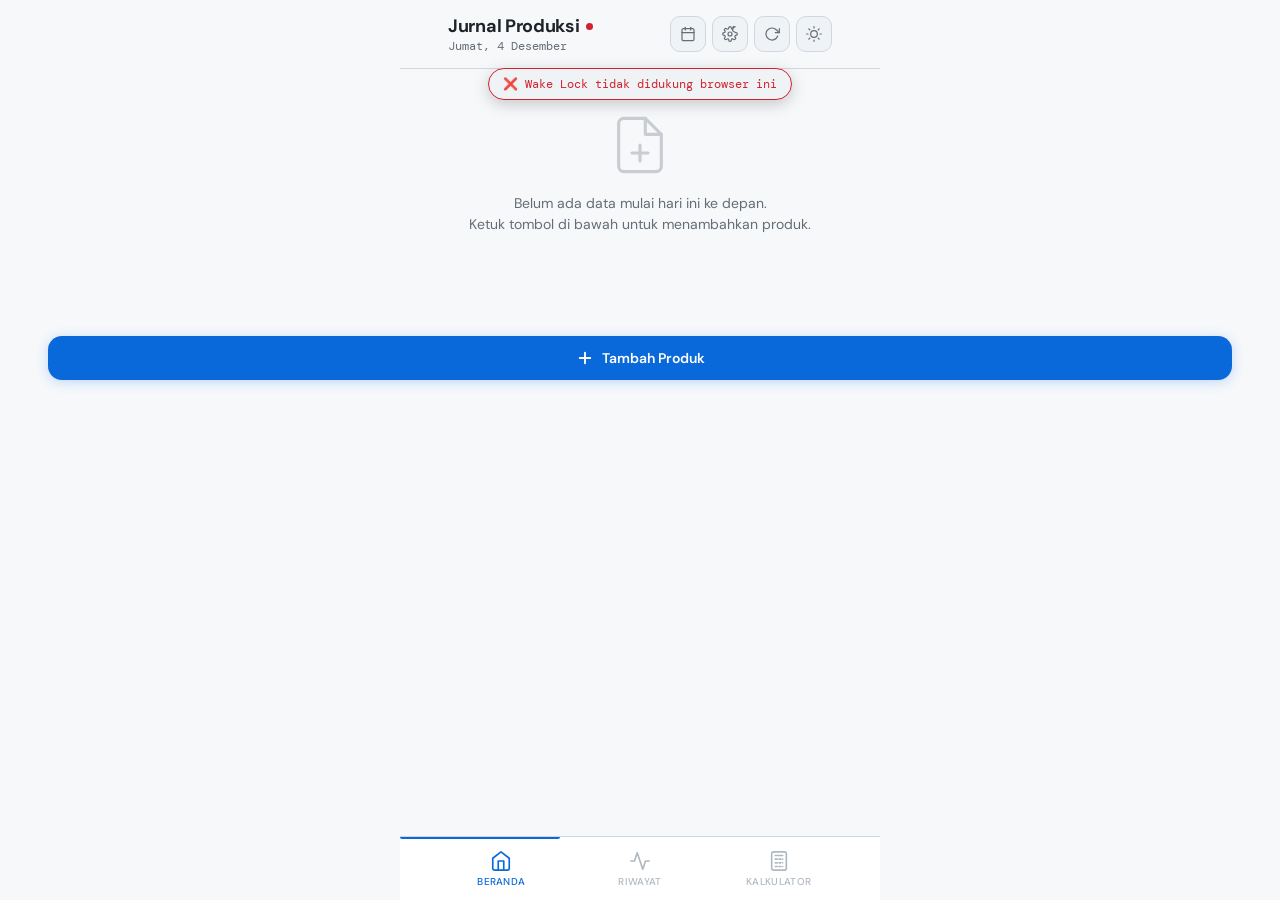
<file: index.html>
<!DOCTYPE html>
<html lang="id">
<head>
  <meta charset="UTF-8" />
  <meta name="viewport" content="width=device-width, initial-scale=1.0, maximum-scale=1.0, user-scalable=no" />
  <meta name="theme-color" content="#0f172a" media="(prefers-color-scheme: dark)" />
  <meta name="theme-color" content="#f8fafc" media="(prefers-color-scheme: light)" />
  <meta name="mobile-web-app-capable" content="yes" />
  <meta name="apple-mobile-web-app-capable" content="yes" />
  <meta name="apple-mobile-web-app-status-bar-style" content="default" />
  <title>Jurnal Produksi</title>
  <link rel="manifest" href="manifest.json" />
  <link rel="preconnect" href="https://fonts.googleapis.com" />
  <link rel="preconnect" href="https://fonts.gstatic.com" crossorigin />
  <link href="https://fonts.googleapis.com/css2?family=DM+Sans:wght@300;400;500;600;700&family=DM+Mono:wght@400;500&display=swap" rel="stylesheet" />
  <link rel="stylesheet" href="css/style.css" />
  <style>
    /* fallback untuk checkbox style jika belum ada di style.css */
    .checkbox-row {
      display: flex;
      align-items: center;
      gap: 10px;
      padding: 10px 12px;
      background: var(--bg-elevated);
      border: 1px solid var(--border);
      border-radius: var(--radius-sm);
      cursor: pointer;
      margin-bottom: 8px;
    }
    .checkbox-row.checked {
      border-color: var(--accent);
      background: var(--accent-soft);
    }
    .checkbox-custom {
      width: 20px; height: 20px;
      border: 2px solid var(--border);
      border-radius: 6px;
      display: flex;
      align-items: center;
      justify-content: center;
    }
    .checkbox-row.checked .checkbox-custom {
      background: var(--accent);
      border-color: var(--accent);
    }
    .checkbox-custom svg {
      width: 12px; height: 12px;
      opacity: 0;
    }
    .checkbox-row.checked .checkbox-custom svg {
      opacity: 1;
    }
    .sub-targets {
      display: grid;
      grid-template-columns: 1fr 1fr;
      gap: 10px;
      margin-top: 10px;
    }
  </style>
</head>
<body>
<div id="app">
  <!-- Pull to refresh indicator -->
  <div id="pullIndicator">
    <div class="pull-inner">
      <svg xmlns="http://www.w3.org/2000/svg" viewBox="0 0 24 24" fill="none" stroke="currentColor" stroke-linecap="round" stroke-linejoin="round"><polyline points="23 4 23 10 17 10"/><path d="M20.49 15a9 9 0 1 1-2.12-9.36L23 10"/></svg>
      <span id="pullLabel">Tarik untuk refresh</span>
    </div>
  </div>

  <!-- Header -->
  <header class="app-header">
    <div>
      <div style="display:flex;align-items:center;gap:6px">
        <div class="header-title">Jurnal Produksi</div>
        <div class="sync-dot" id="syncDot" title="Status sinkronisasi"></div>
      </div>
      <div class="header-date" id="headerDate"></div>
    </div>
    <div style="display:flex;gap:6px;align-items:center">
      <button class="theme-toggle" id="calBtn" title="Kalender">
        <svg xmlns="http://www.w3.org/2000/svg" viewBox="0 0 24 24" fill="none" stroke="currentColor" stroke-linecap="round" stroke-linejoin="round"><rect x="3" y="4" width="18" height="18" rx="2" ry="2"/><line x1="16" y1="2" x2="16" y2="6"/><line x1="8" y1="2" x2="8" y2="6"/><line x1="3" y1="10" x2="21" y2="10"/></svg>
      </button>
      <button class="theme-toggle" id="settingsBtn" title="Pengaturan">
        <svg xmlns="http://www.w3.org/2000/svg" viewBox="0 0 24 24" fill="none" stroke="currentColor" stroke-linecap="round" stroke-linejoin="round"><circle cx="12" cy="12" r="3"/><path d="M19.4 15a1.65 1.65 0 0 0 .33 1.82l.06.06a2 2 0 0 1-2.83 2.83l-.06-.06a1.65 1.65 0 0 0-1.82-.33 1.65 1.65 0 0 0-1 1.51V21a2 2 0 0 1-4 0v-.09A1.65 1.65 0 0 0 9 19.4a1.65 1.65 0 0 0-1.82.33l-.06.06a2 2 0 0 1-2.83-2.83l.06-.06A1.65 1.65 0 0 0 4.68 15a1.65 1.65 0 0 0-1.51-1H3a2 2 0 0 1 0-4h.09A1.65 1.65 0 0 0 4.6 9a1.65 1.65 0 0 0-.33-1.82l-.06-.06a2 2 0 0 1 2.83-2.83l.06.06A1.65 1.65 0 0 0 9 4.68a1.65 1.65 0 0 0 1-1.51V3a2 2 0 0 1 4 0v.09a1.65 1.65 0 0 0 1 1.51 1.65 1.65 0 0 0 1.82-.33l.06-.06a2 2 0 0 1 2.83-2.83l-.06.06A1.65 1.65 0 0 0 19.4 9a1.65 1.65 0 0 0 1.51 1H21a2 2 0 0 1 0 4h-.09a1.65 1.65 0 0 0-1.51 1z"/></svg>
      </button>
      <button class="theme-toggle" id="reloadBtn" title="Reload">
        <svg xmlns="http://www.w3.org/2000/svg" viewBox="0 0 24 24" fill="none" stroke="currentColor" stroke-linecap="round" stroke-linejoin="round"><polyline points="23 4 23 10 17 10"/><path d="M20.49 15a9 9 0 1 1-2.12-9.36L23 10"/></svg>
      </button>
      <button class="theme-toggle" id="themeToggle" title="Ganti tema">
        <svg class="icon-moon" xmlns="http://www.w3.org/2000/svg" viewBox="0 0 24 24" fill="none" stroke="currentColor" stroke-linecap="round" stroke-linejoin="round"><path d="M21 12.79A9 9 0 1 1 11.21 3 7 7 0 0 0 21 12.79z"/></svg>
        <svg class="icon-sun" xmlns="http://www.w3.org/2000/svg" viewBox="0 0 24 24" fill="none" stroke="currentColor" stroke-linecap="round" stroke-linejoin="round"><circle cx="12" cy="12" r="5"/><line x1="12" y1="1" x2="12" y2="3"/><line x1="12" y1="21" x2="12" y2="23"/><line x1="4.22" y1="4.22" x2="5.64" y2="5.64"/><line x1="18.36" y1="18.36" x2="19.78" y2="19.78"/><line x1="1" y1="12" x2="3" y2="12"/><line x1="21" y1="12" x2="23" y2="12"/><line x1="4.22" y1="19.78" x2="5.64" y2="18.36"/><line x1="18.36" y1="5.64" x2="19.78" y2="4.22"/></svg>
      </button>
    </div>
  </header>

  <!-- Toast notifikasi -->
  <div id="toast"></div>

  <!-- Pages -->
  <div class="page active" id="page-beranda"></div>
  <div class="page" id="page-riwayat"></div>
  <div class="page" id="page-kalender"></div>
  <div class="page" id="page-kalkulator"></div>

  <!-- Bottom Nav -->
  <nav class="bottom-nav">
    <div class="nav-indicator" id="navIndicator"></div>
    <div class="nav-item active" data-tab="beranda">
      <svg xmlns="http://www.w3.org/2000/svg" viewBox="0 0 24 24" fill="none" stroke="currentColor" stroke-linecap="round" stroke-linejoin="round"><path d="M3 9l9-7 9 7v11a2 2 0 0 1-2 2H5a2 2 0 0 1-2-2z"/><polyline points="9 22 9 12 15 12 15 22"/></svg>
      Beranda
    </div>
    <div class="nav-item" data-tab="riwayat">
      <svg xmlns="http://www.w3.org/2000/svg" viewBox="0 0 24 24" fill="none" stroke="currentColor" stroke-linecap="round" stroke-linejoin="round"><polyline points="22 12 18 12 15 21 9 3 6 12 2 12"/></svg>
      Riwayat
    </div>
    <div class="nav-item" data-tab="kalkulator">
      <svg xmlns="http://www.w3.org/2000/svg" viewBox="0 0 24 24" fill="none" stroke="currentColor" stroke-linecap="round" stroke-linejoin="round"><rect x="4" y="2" width="16" height="20" rx="2"/><line x1="8" y1="6" x2="16" y2="6"/><line x1="8" y1="10" x2="10" y2="10"/><line x1="12" y1="10" x2="14" y2="10"/><line x1="16" y1="10" x2="16" y2="10"/><line x1="8" y1="14" x2="10" y2="14"/><line x1="12" y1="14" x2="14" y2="14"/><line x1="16" y1="14" x2="16" y2="14"/><line x1="8" y1="18" x2="10" y2="18"/><line x1="12" y1="18" x2="14" y2="18"/><line x1="16" y1="18" x2="16" y2="18"/></svg>
      Kalkulator
    </div>
  </nav>
</div>

<!-- Modal Tambah Produk -->
<div class="modal-overlay" id="modalOverlay">
  <div class="modal-sheet">
    <div class="modal-handle"></div>
    <div class="modal-title">Tambah Produk</div>

    <div class="field-group">
      <label class="field-label">Tanggal</label>
      <input class="field-input" type="date" id="inputTanggal" />
    </div>

    <div class="field-group">
      <label class="field-label">Nama Produk</label>
      <input class="field-input" type="text" id="inputNama" placeholder="Contoh: Ayam Geprek, Dimsum..." />
    </div>

    <!-- Dua checkbox untuk mode -->
    <div class="field-group">
      <div class="checkbox-row" id="splitCheckboxRow">
        <div class="checkbox-custom">
          <svg xmlns="http://www.w3.org/2000/svg" viewBox="0 0 24 24" fill="none" stroke="white" stroke-width="3" stroke-linecap="round" stroke-linejoin="round"><polyline points="20 6 9 17 4 12"/></svg>
        </div>
        <div>
          <div class="checkbox-text">Split Mode (Porsi Kecil + Besar)</div>
          <div class="checkbox-desc">Aktifkan dua kolom input dengan target masing-masing</div>
        </div>
      </div>
      <div class="checkbox-row" id="sampleCheckboxRow">
        <div class="checkbox-custom">
          <svg xmlns="http://www.w3.org/2000/svg" viewBox="0 0 24 24" fill="none" stroke="white" stroke-width="3" stroke-linecap="round" stroke-linejoin="round"><polyline points="20 6 9 17 4 12"/></svg>
        </div>
        <div>
          <div class="checkbox-text">Sample Mode (Mentah, Proses, Jadi)</div>
          <div class="checkbox-desc">Aktifkan tiga kolom input untuk sampel (tanpa target, satuan kg)</div>
        </div>
      </div>
    </div>

    <!-- Target untuk mode Single & Split -->
    <div class="field-group" id="targetFields">
      <div class="sub-targets" id="subTargets">
        <div>
          <label class="field-label">Target Porsi Kecil</label>
          <input class="field-input" type="number" id="targetKecil" placeholder="0" min="0" />
        </div>
        <div>
          <label class="field-label">Target Porsi Besar</label>
          <input class="field-input" type="number" id="targetBesar" placeholder="0" min="0" />
        </div>
      </div>
      <div id="singleTargetWrap" style="margin-top:10px">
        <label class="field-label">Target Produksi</label>
        <input class="field-input" type="number" id="targetSingle" placeholder="0" min="0" />
      </div>
    </div>

    <!-- Field Satuan dan Catatan -->
    <div class="field-group">
      <label class="field-label">Satuan (default: pcs)</label>
      <input class="field-input" type="text" id="inputUnit" placeholder="pcs, kg, liter, dll" value="pcs" />
    </div>
    <div class="field-group">
      <label class="field-label">Catatan</label>
      <textarea class="field-input" id="inputNote" rows="2" placeholder="Misal: dari tim produksi A"></textarea>
    </div>

    <div class="modal-actions">
      <button class="btn btn-ghost" id="btnBatal">Batal</button>
      <button class="btn btn-primary" id="btnOk">Tambahkan</button>
    </div>
  </div>
</div>

<!-- Modal Settings -->
<div class="modal-overlay" id="settingsOverlay">
  <div class="modal-sheet">
    <div class="modal-handle"></div>
    <div class="modal-title">Pengaturan</div>

    <div class="field-group" style="margin-bottom:6px">
      <div class="field-label" style="margin-bottom:8px">Supabase</div>
      <label class="field-label" style="font-weight:400;margin-bottom:4px">URL</label>
      <input class="field-input" type="url" id="sbUrlInput" placeholder="https://xxx.supabase.co" />
    </div>
    <div class="field-group">
      <label class="field-label" style="font-weight:400;margin-bottom:4px">Anon Key</label>
      <input class="field-input" type="text" id="sbKeyInput" placeholder="eyJ..." style="font-size:11px;font-family:var(--mono)" />
    </div>

    <div class="field-group">
      <div class="field-label" style="margin-bottom:10px">Ukuran Panel Input</div>

      <label class="field-label" style="font-weight:400;margin-bottom:4px;display:block">Single — Tinggi input: <span id="singleInputVal">64</span>px</label>
      <input type="range" min="40" max="80" step="4" value="64" id="singleInputSlider" style="width:100%;accent-color:var(--accent)" />

      <label class="field-label" style="font-weight:400;margin-bottom:4px;display:block;margin-top:10px">Single — Ukuran stepper: <span id="singleStepperVal">56</span>px</label>
      <input type="range" min="32" max="64" step="4" value="56" id="singleStepperSlider" style="width:100%;accent-color:var(--accent)" />

      <label class="field-label" style="font-weight:400;margin-bottom:4px;display:block;margin-top:10px">Split — Tinggi input: <span id="splitInputVal">52</span>px</label>
      <input type="range" min="32" max="64" step="4" value="52" id="splitInputSlider" style="width:100%;accent-color:var(--accent)" />

      <label class="field-label" style="font-weight:400;margin-bottom:4px;display:block;margin-top:10px">Split — Ukuran stepper: <span id="splitStepperVal">44</span>px</label>
      <input type="range" min="24" max="56" step="4" value="44" id="splitStepperSlider" style="width:100%;accent-color:var(--accent)" />
    </div>

    <div class="field-group">
      <div class="field-label" style="margin-bottom:8px">Numpad</div>
      <label class="field-label" style="font-weight:400;margin-bottom:4px">Ukuran: <span id="numpadWidthVal">80</span>%</label>
      <input type="range" min="60" max="100" step="5" value="80" id="numpadWidthSlider" style="width:100%;accent-color:var(--accent);margin-top:4px" />

      <div style="margin-top:12px">
        <div class="setting-toggle-row">
          <div>
            <div class="setting-toggle-label">Posisi vertikal mengikuti input</div>
            <div class="setting-toggle-sub">Off = muncul dari bawah seperti keyboard</div>
          </div>
          <label class="toggle-switch">
            <input type="checkbox" id="toggleNumpadVertical" checked />
            <span class="toggle-track"></span>
          </label>
        </div>
        <div class="setting-toggle-row">
          <div>
            <div class="setting-toggle-label">Posisi horizontal mengikuti input</div>
            <div class="setting-toggle-sub">Off = selalu rata tengah</div>
          </div>
          <label class="toggle-switch">
            <input type="checkbox" id="toggleNumpadHorizontal" checked />
            <span class="toggle-track"></span>
          </label>
        </div>
      </div>
    </div>
    
    <!-- Wake Lock & Screensaver -->
    <div class="field-group" style="margin-top:16px">
      <div class="field-label" style="margin-bottom:8px">Mode Layar Tetap Menyala</div>
  
      <div class="setting-toggle-row" style="border-bottom: none;">
        <div>
          <div class="setting-toggle-label">Jaga Layar Tetap Menyala (Wake Lock)</div>
          <div class="setting-toggle-sub">Mencegah layar mati saat idle</div>
        </div>
        <label class="toggle-switch">
          <input type="checkbox" id="toggleWakeLock" />
          <span class="toggle-track"></span>
        </label>
      </div>
  
      <div style="margin-top:12px">
        <label class="field-label" style="font-weight:400;margin-bottom:4px">Idle screensaver setelah (detik): <span id="screensaverDelayVal">60</span> detik</label>
        <input type="range" id="screensaverDelaySlider" min="5" max="300" step="5" value="60" style="width:100%;accent-color:var(--accent)" />
      </div>
    </div>

    <!-- Warna Split Mode -->
    <div class="field-group">
      <div class="field-label" style="margin-bottom:10px">Warna Split Mode</div>

      <div style="margin-bottom:12px">
        <label class="field-label" style="font-weight:400;margin-bottom:6px;display:block">Porsi Kecil</label>
        <div style="display:flex;gap:6px;flex-wrap:wrap;margin-bottom:6px">
          <button class="color-swatch" data-col="kecil" data-hex="#e5534b" style="background:#e5534b"></button>
          <button class="color-swatch" data-col="kecil" data-hex="#f78166" style="background:#f78166"></button>
          <button class="color-swatch" data-col="kecil" data-hex="#db61a2" style="background:#db61a2"></button>
          <button class="color-swatch" data-col="kecil" data-hex="#f0883e" style="background:#f0883e"></button>
          <button class="color-swatch" data-col="kecil" data-hex="#d29922" style="background:#d29922"></button>
        </div>
        <div style="display:flex;align-items:center;gap:8px">
          <input type="color" id="colKecilPicker" value="#e5534b" style="width:36px;height:36px;border:1px solid var(--border);border-radius:8px;cursor:pointer;padding:2px;background:none" />
          <input class="field-input" type="text" id="colKecilHex" placeholder="#e5534b" style="flex:1;font-family:var(--mono);font-size:13px" />
        </div>
      </div>

      <div>
        <label class="field-label" style="font-weight:400;margin-bottom:6px;display:block">Porsi Besar</label>
        <div style="display:flex;gap:6px;flex-wrap:wrap;margin-bottom:6px">
          <button class="color-swatch" data-col="besar" data-hex="#388bfd" style="background:#388bfd"></button>
          <button class="color-swatch" data-col="besar" data-hex="#3fb950" style="background:#3fb950"></button>
          <button class="color-swatch" data-col="besar" data-hex="#79c0ff" style="background:#79c0ff"></button>
          <button class="color-swatch" data-col="besar" data-hex="#a371f7" style="background:#a371f7"></button>
          <button class="color-swatch" data-col="besar" data-hex="#39d353" style="background:#39d353"></button>
        </div>
        <div style="display:flex;align-items:center;gap:8px">
          <input type="color" id="colBesarPicker" value="#388bfd" style="width:36px;height:36px;border:1px solid var(--border);border-radius:8px;cursor:pointer;padding:2px;background:none" />
          <input class="field-input" type="text" id="colBesarHex" placeholder="#388bfd" style="flex:1;font-family:var(--mono);font-size:13px" />
        </div>
      </div>
    </div>
    
    <!-- Warna Sampel Mode -->
    <div class="field-group" style="margin-top: 16px">
      <div class="field-label" style="margin-bottom: 10px">Warna Sampel Mode</div>

      <div style="margin-bottom: 12px">
        <label class="field-label" style="font-weight:400;margin-bottom:6px;display:block">Berat Mentah</label>
        <div style="display:flex;gap:6px;flex-wrap:wrap;margin-bottom:6px">
          <button class="color-swatch" data-col="sample-raw" data-hex="#3fb950" style="background:#3fb950"></button>
          <button class="color-swatch" data-col="sample-raw" data-hex="#2ea043" style="background:#2ea043"></button>
          <button class="color-swatch" data-col="sample-raw" data-hex="#56d364" style="background:#56d364"></button>
          <button class="color-swatch" data-col="sample-raw" data-hex="#1f7a3c" style="background:#1f7a3c"></button>
        </div>
        <div style="display:flex;align-items:center;gap:8px">
          <input type="color" id="sampleRawPicker" value="#3fb950" style="width:36px;height:36px;border:1px solid var(--border);border-radius:8px;cursor:pointer;padding:2px;background:none" />
          <input class="field-input" type="text" id="sampleRawHex" placeholder="#3fb950" style="flex:1;font-family:var(--mono);font-size:13px" />
        </div>
      </div>

      <div style="margin-bottom: 12px">
        <label class="field-label" style="font-weight:400;margin-bottom:6px;display:block">Berat Proses</label>
        <div style="display:flex;gap:6px;flex-wrap:wrap;margin-bottom:6px">
          <button class="color-swatch" data-col="sample-soaked" data-hex="#d29922" style="background:#d29922"></button>
          <button class="color-swatch" data-col="sample-soaked" data-hex="#e3b341" style="background:#e3b341"></button>
          <button class="color-swatch" data-col="sample-soaked" data-hex="#b57c1c" style="background:#b57c1c"></button>
          <button class="color-swatch" data-col="sample-soaked" data-hex="#f5c542" style="background:#f5c542"></button>
        </div>
        <div style="display:flex;align-items:center;gap:8px">
          <input type="color" id="sampleSoakedPicker" value="#d29922" style="width:36px;height:36px;border:1px solid var(--border);border-radius:8px;cursor:pointer;padding:2px;background:none" />
          <input class="field-input" type="text" id="sampleSoakedHex" placeholder="#d29922" style="flex:1;font-family:var(--mono);font-size:13px" />
        </div>
      </div>

      <div>
        <label class="field-label" style="font-weight:400;margin-bottom:6px;display:block">Berat Jadi</label>
        <div style="display:flex;gap:6px;flex-wrap:wrap;margin-bottom:6px">
          <button class="color-swatch" data-col="sample-stirfried" data-hex="#388bfd" style="background:#388bfd"></button>
          <button class="color-swatch" data-col="sample-stirfried" data-hex="#58a6ff" style="background:#58a6ff"></button>
          <button class="color-swatch" data-col="sample-stirfried" data-hex="#1f6feb" style="background:#1f6feb"></button>
          <button class="color-swatch" data-col="sample-stirfried" data-hex="#79c0ff" style="background:#79c0ff"></button>
        </div>
        <div style="display:flex;align-items:center;gap:8px">
          <input type="color" id="sampleStirfriedPicker" value="#388bfd" style="width:36px;height:36px;border:1px solid var(--border);border-radius:8px;cursor:pointer;padding:2px;background:none" />
          <input class="field-input" type="text" id="sampleStirfriedHex" placeholder="#388bfd" style="flex:1;font-family:var(--mono);font-size:13px" />
        </div>
      </div>
    </div>

    <div id="syncStatus" style="display:none;margin-bottom:12px;padding:10px 12px;border-radius:var(--radius-sm);font-size:13px;"></div>

    <div class="modal-actions" style="flex-direction:column;gap:8px">
      <button class="btn btn-primary" id="btnSimpanUrl">Simpan & Sinkronisasi</button>
      <button class="btn btn-ghost" id="btnSyncNow">Sinkronisasi Sekarang</button>
      <button class="btn btn-ghost" id="btnSettingsBatal">Tutup</button>
    </div>
  </div>
</div>

<!-- Modal Edit Produk (tanpa checkbox split/sample) -->
<div class="modal-overlay" id="editModalOverlay">
  <div class="modal-sheet">
    <div class="modal-handle"></div>
    <div class="modal-title">Edit Produk</div>
    <input type="hidden" id="editProductId" />

    <div class="field-group">
      <label class="field-label">Tanggal</label>
      <input class="field-input" type="date" id="editTanggal" />
    </div>

    <div class="field-group">
      <label class="field-label">Nama Produk</label>
      <input class="field-input" type="text" id="editNama" />
    </div>

    <!-- Kontainer editor — diisi dinamis -->
    <div id="editContainerArea"></div>

    <!-- Field Satuan dan Catatan di Edit Modal -->
    <div class="field-group">
      <label class="field-label">Satuan</label>
      <input class="field-input" type="text" id="editUnit" placeholder="pcs, kg, liter" />
    </div>
    <div class="field-group">
      <label class="field-label">Catatan</label>
      <textarea class="field-input" id="editNote" rows="2"></textarea>
    </div>

    <div class="modal-actions">
      <button class="btn btn-ghost" id="btnEditBatal">Batal</button>
      <button class="btn btn-primary" id="btnEditSimpan">Simpan</button>
    </div>
  </div>
</div>

<!-- Confirm Popup -->
<div id="confirmBackdrop" class="confirm-backdrop" style="display:none"></div>
<div id="confirmPopup" class="confirm-popup" style="display:none">
  <button class="confirm-yes" id="confirmYes">Hapus?</button>
</div>

<!-- Custom Numpad Keyboard -->
<div id="numpadBackdrop" class="numpad-backdrop" style="display:none"></div>
<div id="numpad" class="numpad-overlay" style="display:none">
  <div class="numpad-container">
    <div class="numpad-header">
      <div class="numpad-display">
        <span id="numpadDisplay">0</span>
      </div>
      <button class="numpad-delete" id="numpadDel">⌫</button>
    </div>
    <div class="numpad-grid">
      <button class="nk" data-val="1">1</button>
      <button class="nk" data-val="2">2</button>
      <button class="nk" data-val="3">3</button>
      <button class="nk" data-val="4">4</button>
      <button class="nk" data-val="5">5</button>
      <button class="nk" data-val="6">6</button>
      <button class="nk" data-val="7">7</button>
      <button class="nk" data-val="8">8</button>
      <button class="nk" data-val="9">9</button>
      <button class="nk nk-koma" data-val=",">,</button>
      <button class="nk nk-zero" data-val="0">0</button>
      <button class="nk nk-ok" id="numpadOk">OK</button>
    </div>
  </div>
</div>

<script src="js/app.js"></script>
</body>
</html>
</file>
<file: css/style.css>
/* ===== GLOBAL & VARIABLES ===== */
*,
*::before,
*::after {
    box-sizing: border-box;
    margin: 0;
    padding: 0;
}

:root {
    --sans: "DM Sans", sans-serif;
    --mono: "DM Mono", monospace;
    --radius: 14px;
    --radius-sm: 8px;
    --radius-lg: 20px;
    --transition: 0.18s cubic-bezier(0.4, 0, 0.2, 1);
}

* {
    -webkit-tap-highlight-color: transparent !important;
}

/* Dark theme — default */
:root,
html.dark {
    --bg: #0d1117;
    --bg-card: #161b22;
    --bg-elevated: #21262d;
    --bg-input: #0d1117;
    --border: #30363d;
    --border-focus: #388bfd;
    --text: #e6edf3;
    --text-muted: #8b949e;
    --text-subtle: #484f58;
    --accent: #388bfd;
    --accent-soft: #1c2d44;
    --accent-text: #79c0ff;
    --success: #3fb950;
    --success-soft: #1a2f1e;
    --danger: #f85149;
    --danger-soft: #2d1517;
    --warning: #d29922;
    --warning-soft: #2d2005;
    --tab-bg: #0d1117;
    --tab-border: #21262d;
    --shadow: 0 8px 32px rgba(0, 0, 0, 0.4);
    --shadow-sm: 0 2px 8px rgba(0, 0, 0, 0.3);
    --col-kecil: #e5534b;
    --col-kecil-bg: #2d1517;
    --col-besar: #388bfd;
    --col-besar-bg: #1c2d44;
    --sample-raw: #3fb950;
    --sample-raw-bg: rgba(63, 185, 80, 0.08);
    --sample-soaked: #d29922;
    --sample-soaked-bg: rgba(210, 153, 34, 0.08);
    --sample-stirfried: #388bfd;
    --sample-stirfried-bg: rgba(56, 139, 253, 0.08);
}

html.light {
    --bg: #f6f8fa;
    --bg-card: #ffffff;
    --bg-elevated: #f0f3f6;
    --bg-input: #f6f8fa;
    --border: #d0d7de;
    --border-focus: #0969da;
    --text: #1f2328;
    --text-muted: #656d76;
    --text-subtle: #afb8c1;
    --accent: #0969da;
    --accent-soft: #ddf4ff;
    --accent-text: #0550ae;
    --success: #1a7f37;
    --success-soft: #dafbe1;
    --danger: #cf222e;
    --danger-soft: #fff0ee;
    --warning: #9a6700;
    --warning-soft: #fff8c5;
    --tab-bg: #ffffff;
    --tab-border: #d0d7de;
    --shadow: 0 8px 32px rgba(0, 0, 0, 0.1);
    --shadow-sm: 0 2px 8px rgba(0, 0, 0, 0.06);
    --col-kecil: #d1242f;
    --col-kecil-bg: #fff0ee;
    --col-besar: #0969da;
    --col-besar-bg: #ddf4ff;
    --sample-raw: #1a7f37;
    --sample-raw-bg: #dafbe1;
    --sample-soaked: #9a6700;
    --sample-soaked-bg: #fff8c5;
    --sample-stirfried: #0969da;
    --sample-stirfried-bg: #ddf4ff;
}

@media (prefers-color-scheme: light) {
    html:not(.dark):not(.light) {
        --bg: #f6f8fa;
        --bg-card: #ffffff;
        --bg-elevated: #f0f3f6;
        --bg-input: #f6f8fa;
        --border: #d0d7de;
        --border-focus: #0969da;
        --text: #1f2328;
        --text-muted: #656d76;
        --text-subtle: #afb8c1;
        --accent: #0969da;
        --accent-soft: #ddf4ff;
        --accent-text: #0550ae;
        --success: #1a7f37;
        --success-soft: #dafbe1;
        --danger: #cf222e;
        --danger-soft: #fff0ee;
        --warning: #9a6700;
        --warning-soft: #fff8c5;
        --tab-bg: #ffffff;
        --tab-border: #d0d7de;
        --shadow: 0 8px 32px rgba(0, 0, 0, 0.1);
        --shadow-sm: 0 2px 8px rgba(0, 0, 0, 0.06);
        --col-kecil: #d1242f;
        --col-kecil-bg: #fff0ee;
        --col-besar: #0969da;
        --col-besar-bg: #ddf4ff;
    }
}

html,
body {
    height: 100%;
    font-family: var(--sans);
    background: var(--bg);
    color: var(--text);
    overflow: hidden;
}

#app {
    height: 100dvh;
    display: flex;
    flex-direction: column;
    max-width: 480px;
    margin: 0 auto;
    position: relative;
    overflow: hidden;
}

/* ===== HEADER ===== */
.app-header {
    padding: 16px 20px 12px;
    display: flex;
    align-items: center;
    justify-content: space-between;
    background: var(--bg);
    border-bottom: 1px solid var(--border);
    flex-shrink: 0;
    z-index: 10;
}

.header-title {
    font-size: 18px;
    font-weight: 700;
    letter-spacing: -0.3px;
}

.header-date {
    font-size: 12px;
    color: var(--text-muted);
    font-family: var(--mono);
}

/* ===== PAGES ===== */
.page {
    display: none;
    flex: 1;
    overflow-y: auto;
    padding: 16px 20px;
    padding-bottom: 80px;
    overscroll-behavior-y: contain;
}
.page.active {
    display: block;
    animation: fadeSlide 0.2s ease;
}
#page-kalkulator {
    display: none;
    flex-direction: column;
    padding: 0;
    overflow: hidden;
}
#page-kalkulator.active {
    display: flex;
}
.calc-fixed-bottom {
    flex-shrink: 0;
    padding: 8px 16px 68px;
    background: var(--bg);
    border-top: 1px solid var(--border);
}

@keyframes fadeSlide {
    from {
        opacity: 0;
        transform: translateY(6px);
    }
    to {
        opacity: 1;
        transform: translateY(0);
    }
}

/* ===== PULL TO REFRESH ===== */
#pullIndicator {
    position: absolute;
    top: 0;
    left: 0;
    right: 0;
    display: flex;
    align-items: center;
    justify-content: center;
    height: 0;
    overflow: hidden;
    background: var(--bg);
    z-index: 20;
    transition: height 0.15s ease;
    pointer-events: none;
}
#pullIndicator .pull-inner {
    display: flex;
    align-items: center;
    gap: 8px;
    font-size: 12px;
    color: var(--text-muted);
    font-family: var(--mono);
}
#pullIndicator svg {
    width: 18px;
    height: 18px;
    stroke: var(--text-muted);
    stroke-width: 2;
    transition: transform 0.2s ease;
    flex-shrink: 0;
}
#pullIndicator.releasing svg {
    transform: rotate(180deg);
}
@keyframes pullSpin {
    to {
        transform: rotate(360deg);
    }
}
#pullIndicator.loading svg {
    animation: pullSpin 0.6s linear infinite;
}

/* ===== BOTTOM NAV ===== */
.bottom-nav {
    position: absolute;
    bottom: 0;
    left: 0;
    right: 0;
    height: 64px;
    background: var(--tab-bg);
    border-top: 1px solid var(--tab-border);
    display: flex;
    z-index: 100;
}

.nav-item {
    flex: 1;
    display: flex;
    flex-direction: column;
    align-items: center;
    justify-content: center;
    gap: 3px;
    cursor: pointer;
    transition: color var(--transition);
    color: var(--text-subtle);
    font-size: 10px;
    font-weight: 500;
    letter-spacing: 0.3px;
    text-transform: uppercase;
    -webkit-tap-highlight-color: transparent;
    user-select: none;
}

.nav-item.active {
    color: var(--accent);
}

.nav-item svg {
    width: 22px;
    height: 22px;
    stroke-width: 1.8;
}

.nav-indicator {
    position: absolute;
    top: 0;
    height: 2px;
    background: var(--accent);
    border-radius: 0 0 2px 2px;
    width: 33.333%;
    transition: left 0.25s cubic-bezier(0.4, 0, 0.2, 1);
}

/* ===== THEME TOGGLE ===== */
.theme-toggle {
    width: 36px;
    height: 36px;
    border-radius: 10px;
    background: var(--bg-elevated);
    border: 1px solid var(--border);
    color: var(--text-muted);
    cursor: pointer;
    display: flex;
    align-items: center;
    justify-content: center;
    transition: all var(--transition);
    flex-shrink: 0;
}
.theme-toggle:hover {
    border-color: var(--accent);
    color: var(--accent);
}
.theme-toggle svg {
    width: 16px;
    height: 16px;
    stroke-width: 1.8;
    transition: opacity 0.15s;
}
.icon-sun {
    display: none;
}
.icon-moon {
    display: block;
}
html.light .icon-sun {
    display: block;
}
html.light .icon-moon {
    display: none;
}

@keyframes spin {
    to {
        transform: rotate(360deg);
    }
}
.reloading svg {
    animation: spin 0.6s linear;
}

/* ===== SYNC ===== */
.sync-dot {
    width: 7px;
    height: 7px;
    border-radius: 50%;
    background: var(--text-subtle);
    flex-shrink: 0;
    transition: background 0.3s;
}
.sync-dot.ok {
    background: #3fb950;
}
.sync-dot.err {
    background: var(--danger);
}
.sync-dot.loading {
    background: var(--accent);
    animation: spin 1s linear infinite;
    border-radius: 0;
    clip-path: none;
}

.sync-status-box {
    border: 1px solid var(--border);
    border-radius: var(--radius-sm);
}
.sync-status-box.ok {
    border-color: #3fb950;
    background: rgba(63, 185, 80, 0.08);
    color: #3fb950;
}
.sync-status-box.err {
    border-color: var(--danger);
    background: var(--danger-soft);
    color: var(--danger);
}

/* ===== TOAST ===== */
#toast {
    position: fixed;
    top: 68px;
    left: 50%;
    transform: translateX(-50%) translateY(-8px);
    background: var(--bg-elevated);
    border: 1px solid var(--border);
    border-radius: 20px;
    padding: 7px 14px;
    font-size: 12px;
    font-family: var(--mono);
    color: var(--text-muted);
    white-space: nowrap;
    opacity: 0;
    pointer-events: none;
    transition:
        opacity 0.2s,
        transform 0.2s;
    z-index: 999;
    box-shadow: 0 4px 16px rgba(0, 0, 0, 0.2);
}
#toast.show {
    opacity: 1;
    transform: translateX(-50%) translateY(0);
}
#toast.ok {
    border-color: #3fb950;
    color: #3fb950;
}
#toast.err {
    border-color: var(--danger);
    color: var(--danger);
}
.empty-state {
    display: flex;
    flex-direction: column;
    align-items: center;
    justify-content: center;
    min-height: 300px;
    gap: 16px;
    color: var(--text-muted);
    text-align: center;
}

.empty-state svg {
    opacity: 0.3;
}
.empty-state p {
    font-size: 14px;
    line-height: 1.5;
}

/* ===== FAB ===== */
.fab {
    display: flex;
    align-items: center;
    justify-content: center;
    gap: 8px;
    width: 100%;
    padding: 13px;
    margin-top: 12px;
    margin-bottom: 4px;
    border-radius: var(--radius);
    background: var(--accent);
    color: #fff;
    border: none;
    cursor: pointer;
    font-size: 14px;
    font-weight: 600;
    font-family: var(--sans);
    box-shadow: 0 2px 12px rgba(56, 139, 253, 0.3);
    transition:
        transform var(--transition),
        box-shadow var(--transition);
}
.fab:active {
    transform: scale(0.98);
    box-shadow: none;
}
.fab svg {
    width: 18px;
    height: 18px;
    stroke-width: 2.5;
    flex-shrink: 0;
}

/* ===== PRODUCT CARD ===== */
.product-card {
    background: var(--bg-card);
    border: 1px solid var(--border);
    border-radius: var(--radius);
    padding: 16px;
    margin-bottom: 14px;
    box-shadow: var(--shadow-sm);
    position: relative;
}

.drag-handle {
    position: absolute;
    top: 14px;
    left: 8px;
    width: 20px;
    height: 28px;
    display: flex;
    flex-direction: column;
    align-items: center;
    justify-content: center;
    gap: 3px;
    cursor: grab;
    opacity: 0;
    transition: opacity var(--transition);
    touch-action: none;
    -webkit-tap-highlight-color: transparent;
}
.drag-handle span {
    display: block;
    width: 14px;
    height: 2px;
    background: var(--text-subtle);
    border-radius: 2px;
}
.product-card:hover .drag-handle,
.product-card.active-card .drag-handle {
    opacity: 1;
}
.product-card.dragging {
    opacity: 0.4;
    pointer-events: none;
}
.product-card.drag-over {
    border-color: var(--accent);
    box-shadow: 0 0 0 2px var(--accent-soft);
}
.drag-ghost {
    position: fixed;
    z-index: 999;
    pointer-events: none;
    opacity: 0.92;
    box-shadow: 0 8px 32px rgba(0, 0, 0, 0.35);
    border-radius: var(--radius);
    background: var(--bg-card);
    border: 1px solid var(--accent);
    transform: rotate(1.5deg) scale(1.02);
    transition: none;
}

.riwayat-item {
    position: relative;
}
.riwayat-item .drag-handle {
    top: 12px;
    left: 4px;
}
.riwayat-item:hover .drag-handle,
.riwayat-item.ri-active .drag-handle {
    opacity: 1;
}
.riwayat-item.dragging {
    opacity: 0.4;
    pointer-events: none;
}
.riwayat-item.drag-over {
    border-color: var(--accent);
    box-shadow: 0 0 0 2px var(--accent-soft);
}

.product-header {
    display: flex;
    align-items: center;
    justify-content: space-between;
    margin-bottom: 14px;
}

.product-name {
    font-size: 15px;
    font-weight: 600;
    letter-spacing: -0.2px;
}

.product-date {
    font-size: 11px;
    color: var(--text-muted);
    font-family: var(--mono);
}

.product-cols {
    display: grid;
    gap: 10px;
    margin-bottom: 12px;
}

.product-cols.single {
    grid-template-columns: 1fr;
}
.product-cols.double {
    grid-template-columns: 1fr 1fr;
}
.product-cols.triple {
    grid-template-columns: 1fr 1fr 1fr;
    gap: 12px;
}

.col-section {
    /* wrapper tiap kolom */
}

/* Split mode: semua elemen lebih kompak */
.product-cols.double .col-label {
    font-size: 10px;
    letter-spacing: 0.3px;
}
.product-cols.double .target-badge {
    font-size: 9px;
    padding: 1px 4px;
}
.product-cols.double .edit-target-btn svg {
    width: 10px;
    height: 10px;
}
.product-cols.double .add-container-btn {
    font-size: 11px;
    padding: 7px 4px;
    gap: 3px;
}
.product-cols.double .add-container-btn svg {
    width: 11px;
    height: 11px;
}
.product-cols.double .container-row {
    padding: 7px 7px;
    gap: 4px;
    position: relative;
}
.product-cols.double .container-input {
    font-size: 15px;
    padding: 5px 6px;
    width: 100%;
}
.product-cols.double .mult-step-btn {
    width: 26px;
    height: 28px;
    font-size: 15px;
}
.product-cols.double .mult-step-input {
    width: 28px;
    height: 28px;
    font-size: 12px;
}
.product-cols.double .mult-label {
    font-size: 10px;
}
.product-cols.double .container-row-bottom {
    gap: 3px;
}
.product-cols.double .container-row-result {
    padding-top: 2px;
    margin-top: 1px;
}
.product-cols.double .mult-result {
    font-size: 14px;
}
/* Remove btn: absolute pojok kanan atas, input jadi full width */
.product-cols.double .container-row-top {
    position: relative;
}
.product-cols.double .container-input {
    padding-right: 0;
}

/* Edit modal: konsisten */
#editContainerArea .remove-btn {
    padding: 6px;
}
#editContainerArea .remove-btn svg {
    width: 16px;
    height: 16px;
}
#editContainerArea .product-cols.double .remove-btn {
    padding: 2px;
}
#editContainerArea .product-cols.double .remove-btn svg {
    width: 11px;
    height: 11px;
}
/* ===== SINGLE MODE – TOMBOL HAPUS ===== */
#page-beranda .product-cols.single .container-row-top {
    position: relative;
}
#page-beranda .product-cols.single .container-input {
    padding-right: 0;
}
.col-label {
    font-size: 11px;
    font-weight: 600;
    text-transform: uppercase;
    letter-spacing: 0.6px;
    color: var(--text-muted);
    margin-bottom: 8px;
}

.col-label span {
    display: inline-flex;
    align-items: center;
    gap: 4px;
}

.target-badge {
    font-family: var(--mono);
    font-size: 10px;
    background: var(--accent-soft);
    color: var(--accent-text);
    padding: 1px 6px;
    border-radius: 20px;
    font-weight: 500;
}

/* ===== KONTAINER ===== */
.container-list {
    display: flex;
    flex-direction: column;
    gap: 8px;
}

.container-row {
    display: flex;
    flex-direction: column;
    gap: 6px;
    background: var(--bg-elevated);
    border: 1px solid var(--border);
    border-radius: var(--radius-sm);
    padding: 10px;
}

/* Baris 1: input angka (full width) */
.container-row-top {
    display: flex;
    align-items: center;
    gap: 6px;
}

/* Baris 2: stepper × kontainer */
.container-row-bottom {
    display: flex;
    align-items: center;
    justify-content: center;
    gap: 6px;
}

/* Baris 3: hasil kali */
/* Baris hasil: tombol kiri, hasil kanan */
.container-row-result {
    display: flex;
    align-items: center;
    justify-content: space-between;
    padding-top: 6px;
    border-top: 1px solid var(--border);
    margin-top: 4px;
}

.container-row-result .remove-btn {
    padding: 4px;
    background: none;
    border: none;
    cursor: pointer;
    display: flex;
    align-items: center;
    color: var(--text-subtle);
    transition: color var(--transition);
    line-height: 0;
}

.container-row-result .remove-btn:active {
    color: var(--danger);
}

.container-row-result .remove-btn svg {
    width: 16px;
    height: 16px;
    stroke-width: 1.8;
}

/* Group hasil di kanan */
.result-group {
    display: flex;
    align-items: baseline;
    gap: 2px;
}

/* Untuk mode split: ukuran ikon lebih kecil */
.product-cols.double .container-row-result .remove-btn svg {
    width: 12px;
    height: 12px;
}

/* Tambahan: atur font untuk hasil */
.result-group .mult-result {
    font-size: 14px;
    font-weight: 700;
    margin: 0 2px;
}

.container-input {
    flex: 1;
    background: var(--bg-input);
    border: 1px solid var(--border);
    border-radius: var(--radius-sm);
    color: var(--text);
    font-family: var(--mono);
    font-size: 18px;
    font-weight: 700;
    padding: 6px 10px;
    transition: border-color var(--transition);
    text-align: center;
    min-width: 0;
}

.container-input:focus {
    outline: none;
    border-color: var(--border-focus);
}

/* Label "×" pemisah */
.mult-label {
    font-size: 12px;
    color: var(--text-subtle);
    flex-shrink: 0;
}

/* Stepper: [−] [input] [+] */
.mult-stepper {
    display: flex;
    align-items: center;
    gap: 0;
    border: 1px solid var(--border);
    border-radius: var(--radius-sm);
    overflow: hidden;
    flex-shrink: 0;
}

.mult-step-btn {
    background: var(--bg-card);
    border: none;
    color: var(--text-muted);
    width: 36px;
    height: 36px;
    cursor: pointer;
    font-size: 18px;
    line-height: 1;
    display: flex;
    align-items: center;
    justify-content: center;
    transition:
        background var(--transition),
        color var(--transition);
    flex-shrink: 0;
    -webkit-tap-highlight-color: transparent;
}
.mult-step-btn:active {
    background: var(--accent-soft);
    color: var(--accent);
}

.mult-step-input {
    width: 44px;
    background: var(--bg-input);
    border: none;
    border-left: 1px solid var(--border);
    border-right: 1px solid var(--border);
    color: var(--text);
    font-family: var(--mono);
    font-size: 14px;
    font-weight: 700;
    text-align: center;
    padding: 4px 2px;
    height: 36px;
    -moz-appearance: textfield;
}
.mult-step-input::-webkit-inner-spin-button,
.mult-step-input::-webkit-outer-spin-button {
    -webkit-appearance: none;
}
.mult-step-input:focus {
    outline: none;
    background: var(--accent-soft);
}

/* "= NNN" hasil kali — baris 3 */
.mult-result {
    font-size: 18px;
    font-family: var(--mono);
    font-weight: 700;
    color: var(--text);
}

.remove-btn {
    background: none;
    border: none;
    color: var(--text-subtle);
    cursor: pointer;
    padding: 6px;
    display: flex;
    align-items: center;
    border-radius: var(--radius-sm);
    transition:
        color var(--transition),
        background var(--transition);
    flex-shrink: 0;
    -webkit-tap-highlight-color: transparent;
}
.remove-btn:active {
    color: var(--danger);
    background: var(--danger-soft);
}
.remove-btn svg {
    width: 16px;
    height: 16px;
    stroke-width: 2;
}

.add-container-btn {
    width: 100%;
    background: none;
    border: 1px dashed var(--border);
    border-radius: var(--radius-sm);
    color: var(--text-muted);
    font-size: 13px;
    font-family: var(--sans);
    padding: 10px;
    cursor: pointer;
    transition: all var(--transition);
    margin-top: 10px;
    display: flex;
    align-items: center;
    justify-content: center;
    gap: 6px;
    -webkit-tap-highlight-color: transparent;
}

.add-container-btn:active {
    border-color: var(--accent);
    color: var(--accent);
    background: var(--accent-soft);
}
.add-container-btn svg {
    width: 14px;
    height: 14px;
}

/* Edit target inline */
.col-label {
    font-size: 11px;
    font-weight: 600;
    text-transform: uppercase;
    letter-spacing: 0.6px;
    color: var(--text-muted);
    margin-bottom: 8px;
    display: flex;
    align-items: center;
    justify-content: space-between;
}

.col-label-left {
    display: flex;
    align-items: center;
    gap: 6px;
}

.edit-target-btn {
    background: none;
    border: none;
    color: var(--text-subtle);
    cursor: pointer;
    padding: 2px 4px;
    border-radius: 4px;
    display: flex;
    align-items: center;
    transition: color var(--transition);
    -webkit-tap-highlight-color: transparent;
}
.edit-target-btn:active {
    color: var(--accent);
}
.edit-target-btn svg {
    width: 11px;
    height: 11px;
    stroke-width: 2;
}

.target-edit-wrap {
    display: none;
    align-items: center;
    gap: 6px;
    margin-bottom: 8px;
}
.target-edit-wrap.visible {
    display: flex;
}

.target-edit-input {
    width: 80px;
    background: var(--bg-input);
    border: 1px solid var(--border-focus);
    border-radius: var(--radius-sm);
    color: var(--text);
    font-family: var(--mono);
    font-size: 13px;
    font-weight: 600;
    padding: 5px 8px;
    text-align: center;
}
.target-edit-input:focus {
    outline: none;
}

.target-save-btn {
    background: var(--accent);
    border: none;
    border-radius: var(--radius-sm);
    color: #fff;
    font-size: 12px;
    font-weight: 600;
    padding: 5px 10px;
    cursor: pointer;
    font-family: var(--sans);
}
.summary-box {
    background: var(--bg-elevated);
    border-radius: var(--radius-sm);
    padding: 12px 14px;
    margin-top: 14px;
    border: 1px solid var(--border);
}

.summary-title {
    font-size: 11px;
    font-weight: 600;
    text-transform: uppercase;
    letter-spacing: 0.6px;
    color: var(--text-muted);
    margin-bottom: 10px;
}

.summary-grid {
    display: flex;
    flex-direction: column;
    gap: 6px;
}

.summary-row {
    display: flex;
    align-items: center;
    justify-content: space-between;
    font-size: 13px;
}

.summary-label {
    color: var(--text-muted);
}
.summary-val {
    font-family: var(--mono);
    font-weight: 500;
}

.summary-divider {
    height: 1px;
    background: var(--border);
    margin: 4px 0;
}

.summary-total {
    font-weight: 700;
    font-size: 14px;
}

.diff-positive {
    color: var(--success);
}
.diff-negative {
    color: var(--danger);
}
.diff-zero {
    color: var(--success);
}

/* ===== STYLE UNTUK CATATAN MULTI BARIS ===== */
.summary-note {
  margin-top: 8px;
  border-top: 1px solid var(--border);
  padding-top: 6px;
  width: 100%;
}

.summary-note-label {
  font-size: 11px;
  font-weight: 600;
  color: var(--text-muted);
  margin-bottom: 4px;
}

.summary-note-text {
  font-size: 11px;
  color: var(--text-muted);
  white-space: pre-wrap;
  word-break: break-word;
  line-height: 1.4;
}

/* ===== MODAL ===== */
.modal-overlay {
    position: fixed;
    inset: 0;
    background: rgba(0, 0, 0, 0.6);
    backdrop-filter: blur(4px);
    z-index: 200;
    display: flex;
    align-items: flex-end;
    opacity: 0;
    pointer-events: none;
    transition: opacity 0.2s ease;
}

.modal-overlay.open {
    opacity: 1;
    pointer-events: all;
}

.modal-sheet {
    width: 100%;
    max-width: 480px;
    margin: 0 auto;
    background: var(--bg-card);
    border-radius: var(--radius-lg) var(--radius-lg) 0 0;
    padding: 20px 20px 36px;
    transform: translateY(100%);
    transition: transform 0.3s cubic-bezier(0.4, 0, 0.2, 1);
    max-height: 90dvh;
    overflow-y: auto;
}

.modal-overlay.open .modal-sheet {
    transform: translateY(0);
}

.modal-handle {
    width: 40px;
    height: 4px;
    background: var(--border);
    border-radius: 2px;
    margin: 0 auto 20px;
}

.modal-title {
    font-size: 17px;
    font-weight: 700;
    margin-bottom: 20px;
    letter-spacing: -0.3px;
}

.field-group {
    margin-bottom: 16px;
}

.field-label {
    font-size: 12px;
    font-weight: 600;
    color: var(--text-muted);
    text-transform: uppercase;
    letter-spacing: 0.5px;
    margin-bottom: 6px;
    display: block;
}

.field-input {
    width: 100%;
    background: var(--bg-input);
    border: 1px solid var(--border);
    border-radius: var(--radius-sm);
    color: var(--text);
    font-family: var(--sans);
    font-size: 15px;
    padding: 11px 13px;
    transition: border-color var(--transition);
}

.field-input:focus {
    outline: none;
    border-color: var(--border-focus);
}

.checkbox-row {
    display: flex;
    align-items: center;
    gap: 10px;
    padding: 13px 14px;
    background: var(--bg-elevated);
    border-radius: var(--radius-sm);
    border: 1px solid var(--border);
    cursor: pointer;
    user-select: none;
    transition: border-color var(--transition);
}

.checkbox-row:hover {
    border-color: var(--accent);
}

.checkbox-custom {
    width: 20px;
    height: 20px;
    border: 2px solid var(--border);
    border-radius: 6px;
    display: flex;
    align-items: center;
    justify-content: center;
    transition: all var(--transition);
    flex-shrink: 0;
}

.checkbox-row.checked .checkbox-custom {
    background: var(--accent);
    border-color: var(--accent);
}

.checkbox-custom svg {
    width: 12px;
    height: 12px;
    opacity: 0;
    transition: opacity var(--transition);
}
.checkbox-row.checked .checkbox-custom svg {
    opacity: 1;
}

.checkbox-text {
    font-size: 14px;
    font-weight: 500;
}
.checkbox-desc {
    font-size: 12px;
    color: var(--text-muted);
    margin-top: 1px;
}

.sub-targets {
    display: grid;
    grid-template-columns: 1fr 1fr;
    gap: 10px;
    margin-top: 10px;
    overflow: hidden;
    max-height: 0;
    transition:
        max-height 0.25s ease,
        opacity 0.2s ease;
    opacity: 0;
}

.sub-targets.visible {
    max-height: 200px;
    opacity: 1;
}

.modal-actions {
    display: flex;
    gap: 10px;
    margin-top: 24px;
}

.btn {
    flex: 1;
    padding: 13px;
    border-radius: var(--radius-sm);
    font-family: var(--sans);
    font-size: 15px;
    font-weight: 600;
    cursor: pointer;
    transition: all var(--transition);
    border: 1px solid transparent;
}

.btn-ghost {
    background: var(--bg-elevated);
    color: var(--text-muted);
    border-color: var(--border);
}

.btn-primary {
    background: var(--accent);
    color: #fff;
    box-shadow: 0 2px 12px rgba(56, 139, 253, 0.3);
}

.btn-primary:active {
    transform: scale(0.97);
}

/* ===== RIWAYAT ===== */
.filter-row {
    display: flex;
    gap: 8px;
    margin-bottom: 16px;
    overflow-x: auto;
    padding-bottom: 4px;
    -ms-overflow-style: none;
    scrollbar-width: none;
}
.filter-row::-webkit-scrollbar {
    display: none;
}

.filter-chip {
    flex-shrink: 0;
    padding: 7px 14px;
    border-radius: 20px;
    font-size: 13px;
    font-weight: 500;
    cursor: pointer;
    border: 1px solid var(--border);
    background: var(--bg-card);
    color: var(--text-muted);
    transition: all var(--transition);
    -webkit-tap-highlight-color: transparent;
}

.filter-chip.active {
    background: var(--accent-soft);
    color: var(--accent-text);
    border-color: var(--accent);
}

.custom-range {
    display: none;
    grid-template-columns: 1fr 1fr;
    gap: 10px;
    margin-bottom: 14px;
}

.custom-range.visible {
    display: grid;
}

.riwayat-day-group {
    margin-bottom: 18px;
}

.riwayat-day-label {
    font-size: 11px;
    font-weight: 600;
    text-transform: uppercase;
    letter-spacing: 0.6px;
    color: var(--text-muted);
    margin-bottom: 8px;
    font-family: var(--mono);
}

.riwayat-item {
    background: var(--bg-card);
    border: 1px solid var(--border);
    border-radius: var(--radius-sm);
    margin-bottom: 6px;
    overflow: hidden;
    cursor: pointer;
    transition: border-color var(--transition);
}
.riwayat-item:hover {
    border-color: var(--accent);
}

.riwayat-item-header {
    padding: 11px 14px;
    display: flex;
    align-items: center;
    justify-content: space-between;
}

.riwayat-name {
    font-size: 14px;
    font-weight: 500;
}
.riwayat-meta {
    font-size: 12px;
    color: var(--text-muted);
    margin-top: 2px;
}
.riwayat-total {
    font-family: var(--mono);
    font-size: 15px;
    font-weight: 600;
}

.riwayat-chevron {
    color: var(--text-subtle);
    transition: transform 0.2s ease;
    flex-shrink: 0;
    margin-left: 8px;
}
.riwayat-chevron svg {
    width: 14px;
    height: 14px;
    stroke-width: 2;
    display: block;
}
.riwayat-item.expanded .riwayat-chevron {
    transform: rotate(180deg);
}

.riwayat-detail {
  max-height: 0;
  overflow: hidden;
  transition: max-height 0.25s cubic-bezier(0.4,0,0.2,1);
}
.riwayat-item.expanded .riwayat-detail {
  max-height: 600px;
  overflow-y: auto;  /* fitur scroll */
}
.riwayat-detail-inner {
    padding: 0 14px 12px;
    border-top: 1px solid var(--border);
}

.riwayat-actions {
    display: flex;
    gap: 8px;
    margin-top: 12px;
    padding-top: 10px;
    border-top: 1px solid var(--border);
}

.riwayat-action-btn {
    flex: 1;
    display: flex;
    align-items: center;
    justify-content: center;
    gap: 6px;
    padding: 8px;
    border-radius: var(--radius-sm);
    font-size: 13px;
    font-weight: 500;
    font-family: var(--sans);
    cursor: pointer;
    border: 1px solid var(--border);
    transition: all var(--transition);
    -webkit-tap-highlight-color: transparent;
}
.riwayat-action-btn svg {
    width: 14px;
    height: 14px;
    stroke-width: 2;
    flex-shrink: 0;
}

.riwayat-action-btn.edit {
    background: var(--bg-elevated);
    color: var(--text-muted);
}
.riwayat-action-btn.edit:active {
    border-color: var(--accent);
    color: var(--accent);
    background: var(--accent-soft);
}

.riwayat-action-btn.delete {
    background: var(--bg-elevated);
    color: var(--text-muted);
}
.riwayat-action-btn.delete:active {
    border-color: var(--danger);
    color: var(--danger);
    background: var(--danger-soft);
}

/* ===== KALENDER ===== */
.calendar-header {
    display: flex;
    align-items: center;
    justify-content: space-between;
    margin-bottom: 14px;
}

.cal-nav-btn {
    background: var(--bg-card);
    border: 1px solid var(--border);
    border-radius: var(--radius-sm);
    color: var(--text);
    cursor: pointer;
    width: 34px;
    height: 34px;
    display: flex;
    align-items: center;
    justify-content: center;
    transition: all var(--transition);
}
.cal-nav-btn:hover {
    border-color: var(--accent);
    color: var(--accent);
}
.cal-nav-btn svg {
    width: 16px;
    height: 16px;
    stroke-width: 2;
}

.cal-month-year {
    font-size: 16px;
    font-weight: 700;
}

.cal-grid {
    display: grid;
    grid-template-columns: repeat(7, 1fr);
    gap: 4px;
}

.cal-dow {
    text-align: center;
    font-size: 10px;
    font-weight: 600;
    text-transform: uppercase;
    letter-spacing: 0.5px;
    color: var(--text-muted);
    padding: 4px 0;
}

.cal-day {
    aspect-ratio: 1;
    display: flex;
    flex-direction: column;
    align-items: center;
    justify-content: center;
    border-radius: 8px;
    cursor: pointer;
    font-size: 13px;
    font-weight: 500;
    position: relative;
    transition: background var(--transition);
    -webkit-tap-highlight-color: transparent;
}

.cal-day:hover {
    background: var(--bg-elevated);
}
.cal-day.today {
    font-weight: 700;
    color: var(--accent);
}

.cal-day.today::after {
    content: "";
    position: absolute;
    bottom: 4px;
    width: 4px;
    height: 4px;
    border-radius: 50%;
    background: var(--accent);
}

.cal-day.has-data {
}

.cal-day-dot {
    position: absolute;
    bottom: 3px;
    display: flex;
    gap: 2px;
}

.dot {
    width: 4px;
    height: 4px;
    border-radius: 50%;
    background: var(--success);
}

.cal-day.other-month {
    opacity: 0.3;
}
.cal-day.selected {
    background: var(--accent-soft);
    color: var(--accent-text);
}

.section-header {
    display: flex;
    align-items: center;
    justify-content: space-between;
    margin-bottom: 14px;
}

.section-title {
    font-size: 16px;
    font-weight: 700;
}

.delete-product-btn {
    background: none;
    border: none;
    cursor: pointer;
    color: var(--text-subtle);
    padding: 4px;
    border-radius: 6px;
    display: flex;
    align-items: center;
    transition: all var(--transition);
    opacity: 0;
    pointer-events: none;
}
.delete-product-btn:hover {
    color: var(--danger);
    background: var(--danger-soft);
}
.delete-product-btn svg {
    width: 16px;
    height: 16px;
    stroke-width: 1.8;
}
.product-card:hover .delete-product-btn,
.product-card.active-card .delete-product-btn {
    opacity: 1;
    pointer-events: auto;
}

.setting-toggle-row {
    display: flex;
    align-items: center;
    justify-content: space-between;
    padding: 10px 0;
    border-bottom: 1px solid var(--border);
}
.setting-toggle-row:last-child {
    border-bottom: none;
}
.setting-toggle-label {
    font-size: 13px;
    color: var(--text);
}
.setting-toggle-sub {
    font-size: 11px;
    color: var(--text-muted);
    margin-top: 2px;
}
.toggle-switch {
    position: relative;
    width: 40px;
    height: 22px;
    flex-shrink: 0;
}
.toggle-switch input {
    opacity: 0;
    width: 0;
    height: 0;
}
.toggle-track {
    position: absolute;
    inset: 0;
    background: var(--border);
    border-radius: 22px;
    cursor: pointer;
    transition: background 0.2s;
}
.toggle-track::after {
    content: "";
    position: absolute;
    width: 16px;
    height: 16px;
    left: 3px;
    top: 3px;
    background: #fff;
    border-radius: 50%;
    transition: transform 0.2s;
}
.toggle-switch input:checked + .toggle-track {
    background: var(--accent);
}
.toggle-switch input:checked + .toggle-track::after {
    transform: translateX(18px);
}

.color-swatch {
    width: 28px;
    height: 28px;
    border-radius: 50%;
    border: 2px solid transparent;
    cursor: pointer;
    transition:
        transform 0.15s,
        border-color 0.15s;
    flex-shrink: 0;
    -webkit-tap-highlight-color: transparent;
}
.color-swatch:active {
    transform: scale(0.88);
}
.color-swatch.active {
    border-color: var(--text);
}
.confirm-backdrop {
    position: fixed;
    inset: 0;
    z-index: 9990;
    background: transparent;
}
.confirm-popup {
    position: fixed;
    z-index: 9991;
    background: var(--bg-card);
    border: 1px solid var(--border);
    border-radius: 10px;
    box-shadow: 0 4px 24px rgba(0, 0, 0, 0.18);
    padding: 0;
    transform-origin: center center;
    animation: confirmIn 0.18s cubic-bezier(0.34, 1.56, 0.64, 1) forwards;
}
.confirm-popup.hiding {
    animation: confirmOut 0.12s ease-in forwards;
}
@keyframes confirmIn {
    from {
        opacity: 0;
        transform: scale(0.7);
    }
    to {
        opacity: 1;
        transform: scale(1);
    }
}
@keyframes confirmOut {
    from {
        opacity: 1;
        transform: scale(1);
    }
    to {
        opacity: 0;
        transform: scale(0.7);
    }
}
.confirm-yes {
    display: block;
    padding: 8px 18px;
    border-radius: 10px;
    background: none;
    color: var(--danger);
    border: none;
    font-size: 14px;
    font-weight: 700;
    font-family: var(--sans);
    cursor: pointer;
    white-space: nowrap;
    -webkit-tap-highlight-color: transparent;
}
.confirm-yes:active {
    background: var(--danger-soft);
}
.numpad-backdrop {
    position: fixed;
    inset: 0;
    z-index: 9998;
    background: transparent;
}
.numpad-overlay {
    position: fixed;
    z-index: 9999;
    left: 0;
    right: 0;
    background: transparent;
    pointer-events: none;
    display: flex;
    justify-content: center;
}
/* ===== NUMPAD BARU (desimal) ===== */
.numpad-container {
    pointer-events: all;
    background: var(--bg-card);
    border: 1px solid var(--border);
    border-radius: 16px;
    box-shadow: 0 -4px 32px rgba(0, 0, 0, 0.18);
    padding: 12px;
    width: var(--numpad-width, 80vw);
    max-width: 360px;
    transform-origin: center center;
    animation: numpadIn 0.18s cubic-bezier(0.34, 1.56, 0.64, 1) forwards;
}
.numpad-container.hiding {
    animation: numpadOut 0.14s ease-in forwards;
}
@keyframes numpadIn {
    from {
        opacity: 0;
        transform: scale(0.82);
    }
    to {
        opacity: 1;
        transform: scale(1);
    }
}
@keyframes numpadOut {
    from {
        opacity: 1;
        transform: scale(1);
    }
    to {
        opacity: 0;
        transform: scale(0.82);
    }
}
.numpad-header {
    display: flex;
    align-items: center;
    gap: 8px;
    margin-bottom: 12px;
}
.numpad-display {
    flex: 1;
    text-align: right;
    font-family: var(--mono);
    font-size: 28px;
    font-weight: 700;
    color: var(--text);
    padding: 8px 12px;
    background: var(--bg-input);
    border: 1px solid var(--border);
    border-radius: var(--radius-sm);
    overflow-x: auto;
    white-space: nowrap;
}
.numpad-delete {
    background: var(--bg-elevated);
    border: 1px solid var(--border);
    border-radius: var(--radius-sm);
    color: var(--text);
    font-size: 20px;
    padding: 8px 12px;
    cursor: pointer;
    display: flex;
    align-items: center;
    justify-content: center;
    flex-shrink: 0;
    transition: background var(--transition);
}
.numpad-delete:active {
    background: var(--accent-soft);
}
.numpad-grid {
    display: grid;
    grid-template-columns: repeat(3, 1fr);
    gap: 8px;
}
.nk {
    background: var(--bg-elevated);
    border: 1px solid var(--border);
    border-radius: 10px;
    color: var(--text);
    font-size: 22px;
    font-weight: 600;
    font-family: var(--mono);
    padding: 14px 0;
    cursor: pointer;
    transition:
        background var(--transition),
        transform 0.08s;
    -webkit-tap-highlight-color: transparent;
    touch-action: manipulation;
    user-select: none;
}
.nk:active {
    background: var(--accent-soft);
    transform: scale(0.94);
}
.nk-zero {
    grid-column: span 1;
}
.nk-koma {
    font-size: 22px;
}
.nk-ok {
    background: var(--accent);
    color: #fff;
    border-color: var(--accent);
    font-size: 16px;
    letter-spacing: 0.5px;
}
.nk-ok:active {
    background: var(--accent);
    opacity: 0.85;
}

/* ===== SCREENSAVER OVERLAY ===== */
.screensaver-overlay {
    position: fixed;
    inset: 0;
    background: #000000;
    z-index: 10000;
    display: flex;
    align-items: center;
    justify-content: center;
    opacity: 0;
    pointer-events: none;
    transition: opacity 0.3s ease;
}
.screensaver-overlay.active {
    opacity: 1;
    pointer-events: all;  /* overlay menangkap semua event */
}
.screensaver-logo svg {
    width: min(25vw, 100px); /* diperkecil, maksimal 100px */
    height: auto;
    animation: gentlePulse 2s ease-in-out infinite;
    pointer-events: none; /* biar event tidak tertahan di logo, tetap ke overlay */
}
@keyframes gentlePulse {
    0%, 100% { opacity: 0.7; transform: scale(1); }
    50% { opacity: 1; transform: scale(1.02); }
}

/* ===== AKHIR NUMPAD ===== */

/* Chevron icon di header (bukan button, ikut gaya riwayat) */
.card-chevron-icon {
    display: none;
    width: 16px;
    height: 16px;
    stroke-width: 2;
    color: var(--text-muted);
    flex-shrink: 0;
    transition: transform 0.2s ease;
    pointer-events: none;
}
.product-card.card-open .card-chevron-icon {
    transform: rotate(180deg);
}

/* Beranda: ukuran dikontrol via CSS variable */
:root {
    --input-size-single: clamp(52px, 14vw, 64px);
    --stepper-size-single: clamp(44px, 13vw, 56px);
    --input-size-split: clamp(40px, 10vw, 52px);
    --stepper-size-split: clamp(32px, 9vw, 44px);
}

/* Single mode - lebih spesifik dengan .product-card */
#page-beranda .product-card .product-cols.single .mult-step-btn {
    width: var(--stepper-size-single);
    height: var(--stepper-size-single);
    font-size: clamp(18px, 5vw, 24px);
}
#page-beranda .product-card .product-cols.single .mult-step-input {
    width: var(--stepper-size-single);
    height: var(--stepper-size-single);
    font-size: clamp(13px, 4vw, 16px);
}
#page-beranda .product-card .product-cols.single .container-input {
    font-size: clamp(22px, 6vw, 28px);
    padding: 10px;
    height: var(--input-size-single);
    max-width: min(200px, 50vw);
}
#page-beranda .product-card .product-cols.single .mult-result {
    font-size: clamp(17px, 5vw, 22px);
}
#page-beranda .product-card .product-cols.single .container-row-top,
#page-beranda .product-card .product-cols.single .container-row-bottom {
    justify-content: center;
}
#page-beranda .product-card .product-cols.single .container-row-result {
    padding-top: 2px;
    margin-top: 1px;
}
#page-beranda .product-card .product-cols.single .add-container-btn {
    max-width: 220px;
    margin: 12px auto 0 auto;
}

/* ===== SAMPLE MODE (vertical) - menggunakan ukuran yang sama dengan single mode ===== */
/* Beranda: sample vertical */
#page-beranda .sample-vertical .container-input {
    font-size: clamp(22px, 6vw, 28px);
    padding: 10px;
    height: var(--input-size-single);
    max-width: min(200px, 50vw);
}
#page-beranda .sample-vertical .mult-step-btn {
    width: var(--stepper-size-single);
    height: var(--stepper-size-single);
    font-size: clamp(18px, 5vw, 24px);
}
#page-beranda .sample-vertical .mult-step-input {
    width: var(--stepper-size-single);
    height: var(--stepper-size-single);
    font-size: clamp(13px, 4vw, 16px);
}
#page-beranda .sample-vertical .mult-result {
    font-size: clamp(17px, 5vw, 22px);
}
#page-beranda .sample-vertical .container-row-top,
#page-beranda .sample-vertical .container-row-bottom {
    justify-content: center;
}
#page-beranda .sample-vertical .container-row-result {
    padding-top: 2px;
    margin-top: 1px;
}
#page-beranda .sample-vertical .add-container-btn {
    max-width: 220px;
    margin: 12px auto 0 auto;
}

/* Edit modal: sample vertical */
#editContainerArea .sample-vertical .container-input {
    font-size: clamp(22px, 6vw, 28px);
    padding: 10px;
    height: var(--input-size-single);
    max-width: min(200px, 50vw);
}
#editContainerArea .sample-vertical .mult-step-btn {
    width: var(--stepper-size-single);
    height: var(--stepper-size-single);
    font-size: clamp(18px, 5vw, 24px);
}
#editContainerArea .sample-vertical .mult-step-input {
    width: var(--stepper-size-single);
    height: var(--stepper-size-single);
    font-size: clamp(13px, 4vw, 16px);
}
#editContainerArea .sample-vertical .mult-result {
    font-size: clamp(17px, 5vw, 22px);
}
#editContainerArea .sample-vertical .container-row-top,
#editContainerArea .sample-vertical .container-row-bottom {
    justify-content: center;
}
#editContainerArea .sample-vertical .container-row-result {
    padding-top: 2px;
    margin-top: 1px;
}
#editContainerArea .sample-vertical .add-container-btn {
    max-width: 220px;
    margin: 12px auto 0 auto;
}

/* Split mode — lebih kompak karena 2 kolom */
#page-beranda .product-cols.double .mult-step-btn {
    width: var(--stepper-size-split);
    height: var(--stepper-size-split);
    font-size: clamp(16px, 4vw, 20px);
}
#page-beranda .product-cols.double .mult-step-input {
    width: var(--stepper-size-split);
    height: var(--stepper-size-split);
    font-size: clamp(11px, 3vw, 14px);
}
#page-beranda .product-cols.double .container-input {
    font-size: clamp(18px, 5vw, 24px);
    padding: 8px 6px;
    height: var(--input-size-split);
}
#page-beranda .product-cols.double .mult-result {
    font-size: clamp(14px, 4vw, 18px);
}
#page-beranda .product-cols.double .container-row {
    padding: 8px;
    gap: 6px;
}

/* Shared */
#page-beranda .container-row-bottom {
    gap: 4px;
    flex-wrap: wrap;
}
#page-beranda .mult-label-kontainer {
    width: 100%;
    text-align: center;
    font-size: 11px;
    color: var(--text-muted);
    margin-top: -4px;
}
#page-beranda .container-row-result {
    padding-top: 6px;
    margin-top: 4px;
}
#page-beranda .container-row {
    position: relative;
    gap: 8px;
    padding: 10px;
}
#page-beranda .add-container-btn {
    font-size: 14px;
    padding: 12px;
}
#page-beranda .add-container-btn svg {
    width: 14px;
    height: 14px;
}

/* Edit modal: pakai CSS variable ukuran yang sama dengan beranda */
#editContainerArea .product-cols.double .mult-step-btn,
#editContainerArea .mult-step-btn {
    width: var(--stepper-size-split);
    height: var(--stepper-size-split);
    font-size: clamp(14px, 4vw, 18px);
}
#editContainerArea .mult-step-input {
    width: var(--stepper-size-split);
    height: var(--stepper-size-split);
    font-size: clamp(11px, 3vw, 14px);
}
#editContainerArea .container-input {
    font-size: clamp(18px, 5vw, 24px);
    padding: 8px 6px;
    height: var(--input-size-split);
    flex: 1;
    min-width: 0;
}
#editContainerArea .container-row {
    padding: 8px;
    gap: 6px;
    position: relative;
}
#editContainerArea .container-row-result {
    padding-top: 4px;
    margin-top: 2px;
}
#editContainerArea .mult-result {
    font-size: clamp(14px, 4vw, 18px);
}
#editContainerArea .container-row-bottom {
    gap: 4px;
}
#editContainerArea .container-row-top {
    display: flex;
    align-items: center;
    gap: 6px;
    width: 100%;
    position: relative;
}
#editContainerArea .product-cols.double {
    display: grid;
    grid-template-columns: 1fr 1fr;
    gap: 10px;
}

/* Edit modal single mode – identik dengan beranda */
#editContainerArea .product-cols.single .container-row-top {
    justify-content: center;
    position: relative;
}
#editContainerArea .product-cols.single .container-input {
    flex: 0 0 auto;
    width: auto;
    max-width: min(200px, 50vw);
    height: var(--input-size-single);
}
#editContainerArea .product-cols.single .container-row-bottom {
    justify-content: center;
}
#editContainerArea .product-cols.single .add-container-btn {
    max-width: 220px;
    margin: 10px auto 0 auto;
}
/* Ukuran stepper single mode (mengikuti pengaturan) */
#editContainerArea .product-cols.single .mult-step-btn {
    width: var(--stepper-size-single);
    height: var(--stepper-size-single);
    font-size: clamp(18px, 5vw, 24px);
}
#editContainerArea .product-cols.single .mult-step-input {
    width: var(--stepper-size-single);
    height: var(--stepper-size-single);
    font-size: clamp(13px, 4vw, 16px);
}
#editContainerArea .product-cols.single .mult-result {
    font-size: clamp(17px, 5vw, 22px);
}
/* Tombol hapus di single mode */

/* Header jadi clickable di mobile */
@media (max-width: 767px) {
    .card-chevron-icon {
        display: block;
    }
    .product-header {
        cursor: pointer;
    }
}

/* Total mini di header saat collapsed */
.card-header-total {
    display: none;
    font-size: 13px;
    font-weight: 700;
    font-family: var(--mono);
    color: var(--text-muted);
}

/* Tombol hapus di dalam body card (mobile) */
.card-delete-inline {
    display: none;
    width: 100%;
    margin-top: 10px;
    padding: 9px;
    border: 1px solid var(--danger-soft);
    border-radius: var(--radius-sm);
    background: none;
    color: var(--danger);
    font-size: 13px;
    font-family: var(--sans);
    cursor: pointer;
    gap: 6px;
    align-items: center;
    justify-content: center;
    transition: background var(--transition);
}
.card-delete-inline:active {
    background: var(--danger-soft);
}
.card-delete-inline svg {
    width: 14px;
    height: 14px;
    stroke-width: 2;
    flex-shrink: 0;
}

/* Card body yang bisa collapse */
.card-body {
}

@media (max-width: 767px) {
    .card-chevron {
        display: flex;
    }
    .card-header-total {
        display: block;
    }
    .card-delete-inline {
        display: flex;
    }
    .delete-product-btn {
        display: none !important;
    }
    .card-body {
        display: none;
    }
    .product-card.card-open .card-body {
        display: block;
    }
    .product-card.card-open .card-header-total,
    .product-card.card-open .card-header-diff {
        display: none;
    }

    /* Collapsed: slim seperti riwayat-item */
    .product-card {
        padding: 0;
        border-radius: var(--radius-sm);
        box-shadow: none;
        margin-bottom: 6px;
        cursor: pointer;
    }
    .product-card .drag-handle {
        top: 12px;
        left: 4px;
    }
    .product-card .product-header {
        padding: 11px 14px 11px 26px;
        margin-bottom: 0;
    }
    /* Saat open: kembalikan padding body */
    .product-card.card-open .card-body {
        display: block;
        padding: 0 14px 14px;
    }
}

/* ── RESPONSIVE: LAYAR LEBAR ── */
@media (min-width: 768px) {
    #app {
        max-width: 100%;
    }

    .app-header {
        padding: 14px 32px;
    }

    .bottom-nav {
        padding: 0 32px;
    }

    /* Beranda: produk 2 kolom */
    #page-beranda {
        padding: 20px 32px 80px;
    }

    #page-beranda .section-header {
        margin-bottom: 16px;
    }

    .cards-grid {
        display: grid;
        grid-template-columns: 1fr 1fr;
        gap: 16px;
        align-items: start;
    }

    .cards-grid .product-card {
        margin-bottom: 0;
    }

    /* Riwayat & Kalender: max-width tapi tetap center */
    #page-riwayat,
    #page-kalender {
        padding: 20px 32px 80px;
        max-width: 760px;
        margin: 0 auto;
        width: 100%;
        box-sizing: border-box;
    }

    /* Pull indicator full width */
    #pullIndicator {
        max-width: 100%;
    }
}

@media (min-width: 1200px) {
    .app-header {
        padding: 14px 48px;
    }
    #page-beranda {
        padding: 24px 48px 80px;
    }
    #page-riwayat,
    #page-kalender {
        padding: 24px 48px 80px;
        max-width: 900px;
    }
}
.calc-scroll-area {
    flex: 1;
    overflow-y: auto;
    padding: 12px 16px 8px;
    overscroll-behavior-y: contain;
    display: flex;
    flex-direction: column;
    min-height: 0;
}
.calc-history-list {
    display: flex;
    flex-direction: column;
    gap: 6px;
    margin-top: auto;
}
@keyframes calcItemIn {
    from {
        opacity: 0;
        transform: translateY(48px);
    }
    to {
        opacity: 1;
        transform: translateY(0);
    }
}
/* History item: 2 baris rata kanan */
.calc-history-item {
    background: var(--bg-elevated);
    border-radius: var(--radius-sm);
    padding: 8px 12px;
    font-family: var(--mono);
    cursor: pointer;
    display: flex;
    flex-direction: column;
    align-items: flex-end;
    text-align: right;
    gap: 2px;
    animation: calcItemIn 0.45s cubic-bezier(0.22, 1, 0.36, 1) both;
}
.calc-history-item:active {
    background: var(--accent-soft);
}
.calc-history-expr {
    font-size: 11px;
    color: var(--text-muted);
}
.calc-history-result {
    font-size: 20px;
    font-weight: 700;
    color: var(--text);
}
.calc-history-clear {
    display: flex;
    align-items: center;
    justify-content: center;
    gap: 6px;
    width: 100%;
    margin-bottom: 10px;
    padding: 8px;
    font-size: 13px;
    color: var(--danger);
    background: none;
    border: none;
    border-bottom: 1px solid var(--border);
    cursor: pointer;
    font-family: var(--sans);
}
.calc-history-clear:active {
    opacity: 0.6;
}
.calc-display {
    background: var(--bg-elevated);
    border: 1px solid var(--border);
    border-radius: var(--radius);
    padding: 16px 20px;
    margin-bottom: 12px;
    text-align: right;
}
.calc-expr {
    font-size: 22px;
    font-weight: 600;
    font-family: var(--mono);
    color: var(--text);
    min-height: 28px;
    margin-bottom: 4px;
    overflow: hidden;
    text-overflow: ellipsis;
    white-space: nowrap;
    text-align: right;
}
.calc-val {
    font-size: 15px;
    font-family: var(--mono);
    color: var(--text-muted);
    min-height: 20px;
    overflow: hidden;
    text-overflow: ellipsis;
    white-space: nowrap;
    text-align: right;
}
.calc-grid {
    display: grid;
    grid-template-columns: repeat(4, 1fr);
    gap: 8px;
    margin-bottom: 16px;
}
.ck {
    padding: 18px 0;
    border-radius: var(--radius-sm);
    border: 1px solid var(--border);
    background: var(--bg-card);
    color: var(--text);
    font-size: 18px;
    font-weight: 600;
    font-family: var(--mono);
    cursor: pointer;
    transition:
        background var(--transition),
        transform 0.08s;
    -webkit-tap-highlight-color: transparent;
    touch-action: manipulation;
}
.ck:active {
    transform: scale(0.93);
}
.ck-op {
    background: var(--bg-elevated);
    color: var(--accent);
    font-size: 20px;
}
.ck-eq {
    background: var(--accent);
    color: #fff;
    border-color: var(--accent);
}
.ck-eq:active {
    opacity: 0.85;
    transform: scale(0.93);
}
.ck-clear {
    color: var(--danger);
}
.ck-zero {
    grid-column: span 2;
}

/* FIX: Pastikan label kolom split tidak membungkus, sehingga tinggi kolom simetris */
.product-cols.double .col-label {
    white-space: nowrap;
    overflow: hidden;
    text-overflow: ellipsis;
    min-height: 32px; /* opsional, pastikan tinggi minimal konsisten */
}

/* ===== FIXED HEADER & BOTTOM NAV (agar tidak meninggalkan ruang) ===== */
.app-header {
    position: fixed;
    top: 0;
    left: 50%;
    transform: translateX(-50%);
    width: 100%;
    max-width: 480px;
    background: var(--bg);
    border-bottom: 1px solid var(--border);
    z-index: 100;
    transition: transform 0.3s cubic-bezier(0.4, 0, 0.2, 1);
    will-change: transform;
}

.bottom-nav {
    position: fixed;
    bottom: 0;
    left: 50%;
    transform: translateX(-50%);
    width: 100%;
    max-width: 480px;
    background: var(--tab-bg);
    border-top: 1px solid var(--tab-border);
    z-index: 100;
    transition: transform 0.3s cubic-bezier(0.4, 0, 0.2, 1);
    will-change: transform;
}

.app-header.hide {
    transform: translateX(-50%) translateY(-100%);
}

.bottom-nav.hide {
    transform: translateX(-50%) translateY(100%);
}

/* Beri padding pada halaman agar konten tidak tertutup header/bottom */
.page {
    padding-top: 70px; /* sesuaikan dengan tinggi header (kurang lebih) */
    padding-bottom: 80px; /* sesuaikan dengan tinggi bottom nav */
}

/* Untuk page kalkulator yang punya layout sendiri, sesuaikan */
#page-kalkulator {
    padding-top: 70px;
    padding-bottom: 80px;
}

/* ===== GROUPING BERANDA PER HARI ===== */
.day-group {
    margin-bottom: 24px;
}

.day-header {
    font-size: 14px;
    font-weight: 600;
    color: var(--accent-text);
    background: var(--accent-soft);
    padding: 6px 12px;
    border-radius: 20px;
    display: inline-block;
    margin-bottom: 12px;
}

/* === FIX OVERFLOW SPLIT MODE PADA LAYAR KECIL === */
.product-cols.double .col-section {
    min-width: 0; /* biarkan kolom menyusut */
    width: 100%;
    overflow-x: hidden;
}

.product-cols.double .container-row {
    width: 100%;
    max-width: 100%;
    box-sizing: border-box;
    overflow: hidden;
}

/* Atur ulang fleksibilitas elemen dalam baris */
.product-cols.double .container-input {
    flex: 1 1 auto;
    min-width: 60px;
    max-width: calc(100% - 20px);
}

.product-cols.double .mult-step-btn,
.product-cols.double .mult-step-input {
    flex-shrink: 0;
}

.product-cols.double .container-row-bottom {
    flex-wrap: wrap;
    justify-content: center;
    gap: 8px;
}

.product-cols.double .container-row-result {
    flex-wrap: wrap;
    justify-content: space-between;
    gap: 6px;
}

/* Jika layar sangat sempit (≤ 360px), tumpuk stepper dan hasil */
@media (max-width: 360px) {
    .product-cols.double .container-row-bottom {
        flex-direction: column;
        align-items: stretch;
    }
    .product-cols.double .mult-stepper {
        width: 100%;
        justify-content: center;
    }
    .product-cols.double .container-row-result {
        flex-direction: column;
        align-items: center;
    }
}

/* Rata tengah input pada split mode */
.product-cols.double .container-row-top {
    justify-content: center;
}

/* Pastikan pull indicator berada di atas header */
#pullIndicator {
    z-index: 102;
    top: 0;
    position: absolute;
    background: var(--bg);
}

/* Karena header fixed, pull indicator perlu ruang di atas konten */
.page.active {
    scroll-padding-top: 60px; /* opsional, beri ruang saat scroll ke anchor */
}

/* Nomor urut kontainer di pojok kiri atas */
.container-row {
  position: relative;
}

.container-index {
  position: absolute;
  top: 4px;
  left: 4px;
  font-size: 10px;
  color: var(--text-muted);
  font-family: var(--mono);
  z-index: 1;
  pointer-events: none; /* agar tidak mengganggu klik */
}

/* ===== SAMPLE MODE VERTICAL & WARNA ===== */
.sample-vertical {
    display: flex;
    flex-direction: column;
    gap: 16px;
}

.sample-vertical .col-section {
    width: 100%;
}

/* Warna untuk Berat Mentah (hijau) */
.sample-raw {
    border-color: var(--sample-raw) !important;
    background: var(--sample-raw-bg) !important;
}
.sample-soaked {
    border-color: var(--sample-soaked) !important;
    background: var(--sample-soaked-bg) !important;
}
.sample-stirfried {
    border-color: var(--sample-stirfried) !important;
    background: var(--sample-stirfried-bg) !important;
}
</file>
